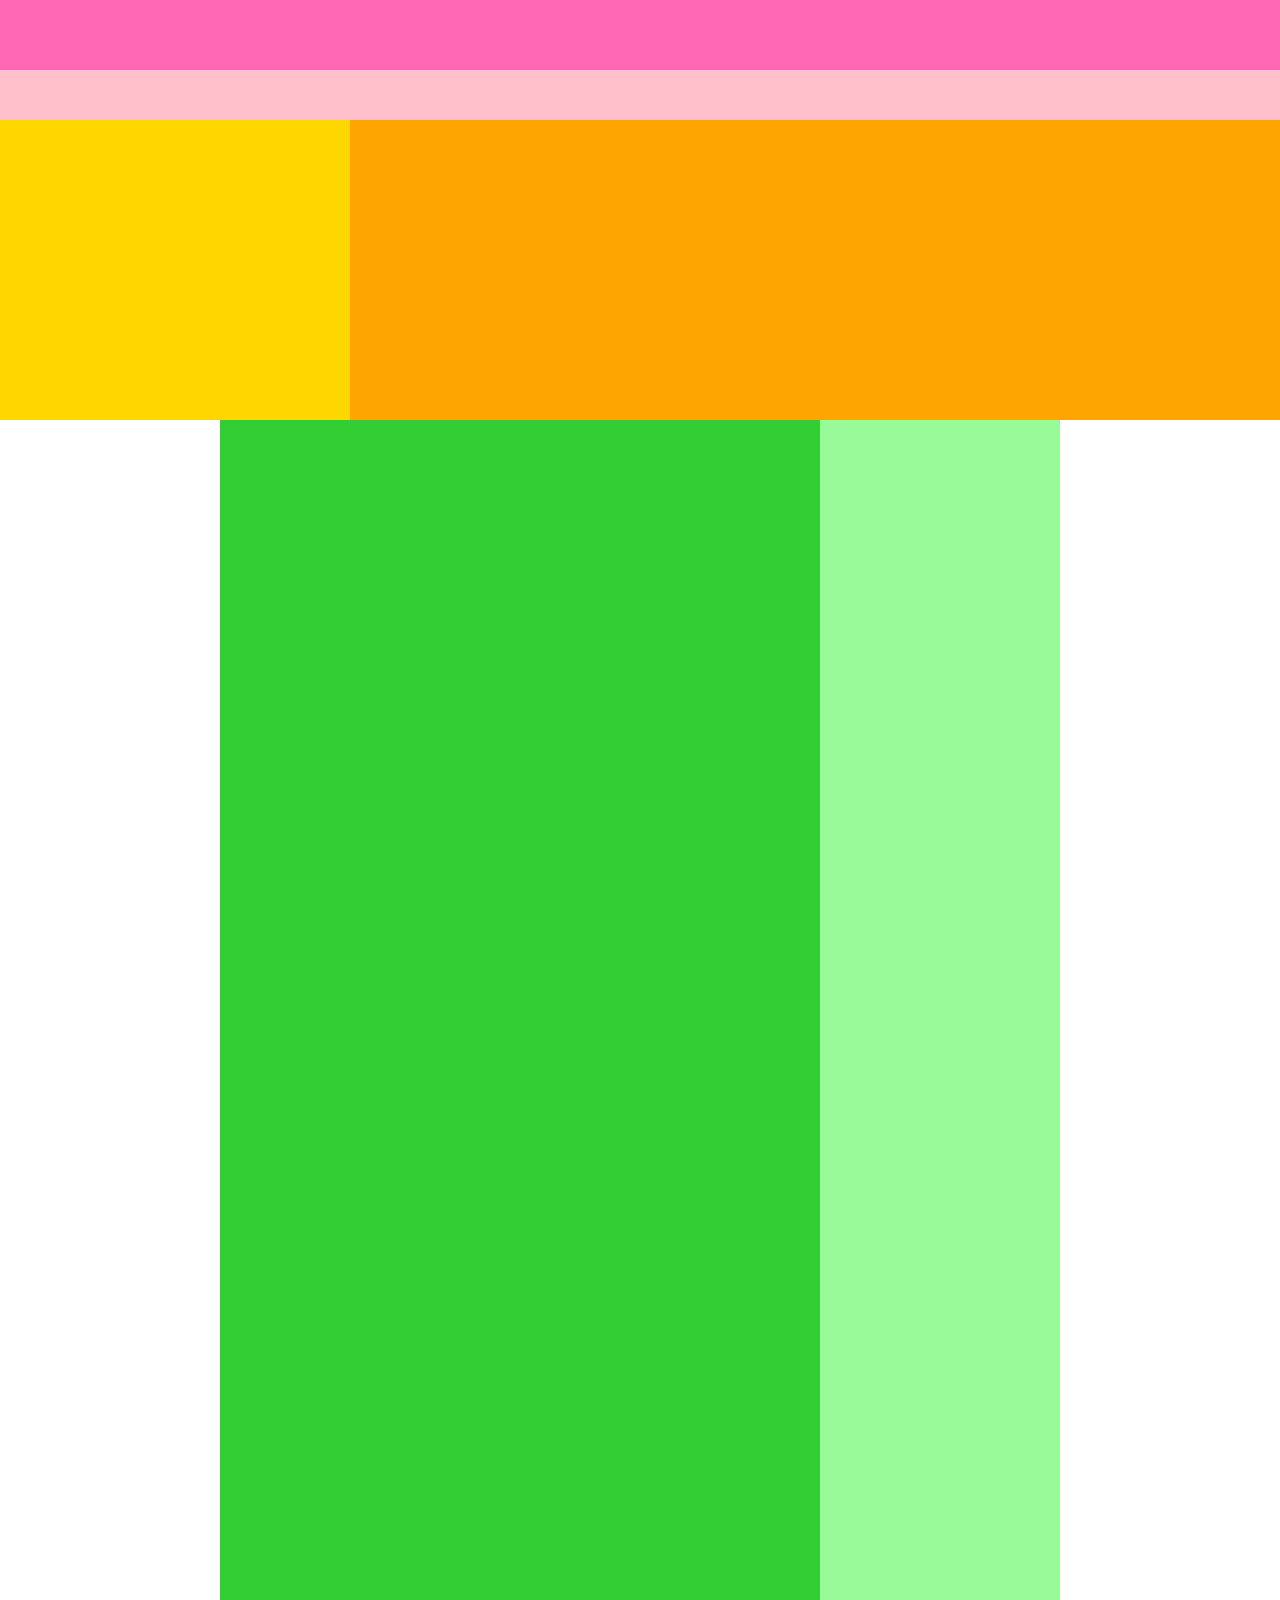
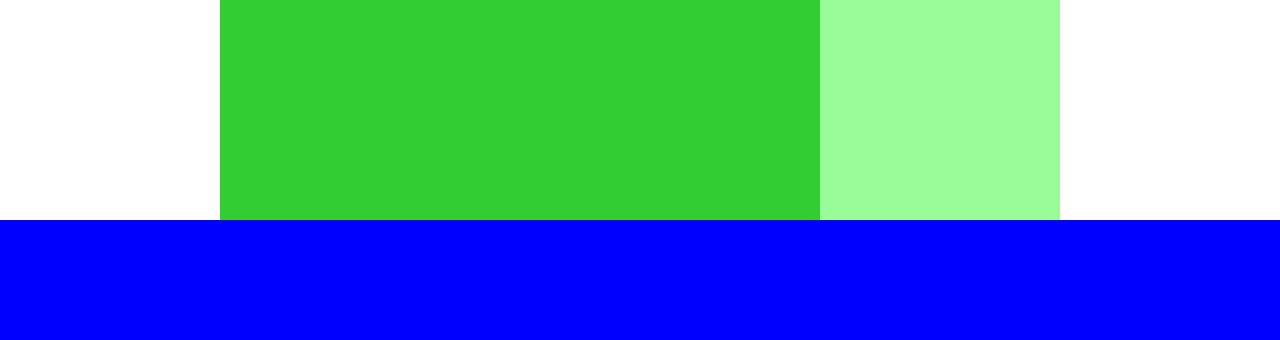
<file: 4章 /index.html>
<!DOCTYPE html>
<html lang="ja">
<head>
  <meta charset="UTF-8">
  <link rel="stylesheet" href="style.css" />
  <title>CARAVAN</title>
</head>
<body>
  <div class="header">
    <div class="header-top"></div>
    <div class="header-bottom"></div>

  </div>
  
  <div class="main-visual">
    <div class="main-visual-content"></div>

  </div>

  <div class="main">
    <div class="blog"></div>
    <div class="sidebar"></div>
    
  </div>

  <div class="footer"></div>

</body>
</html>
</file>
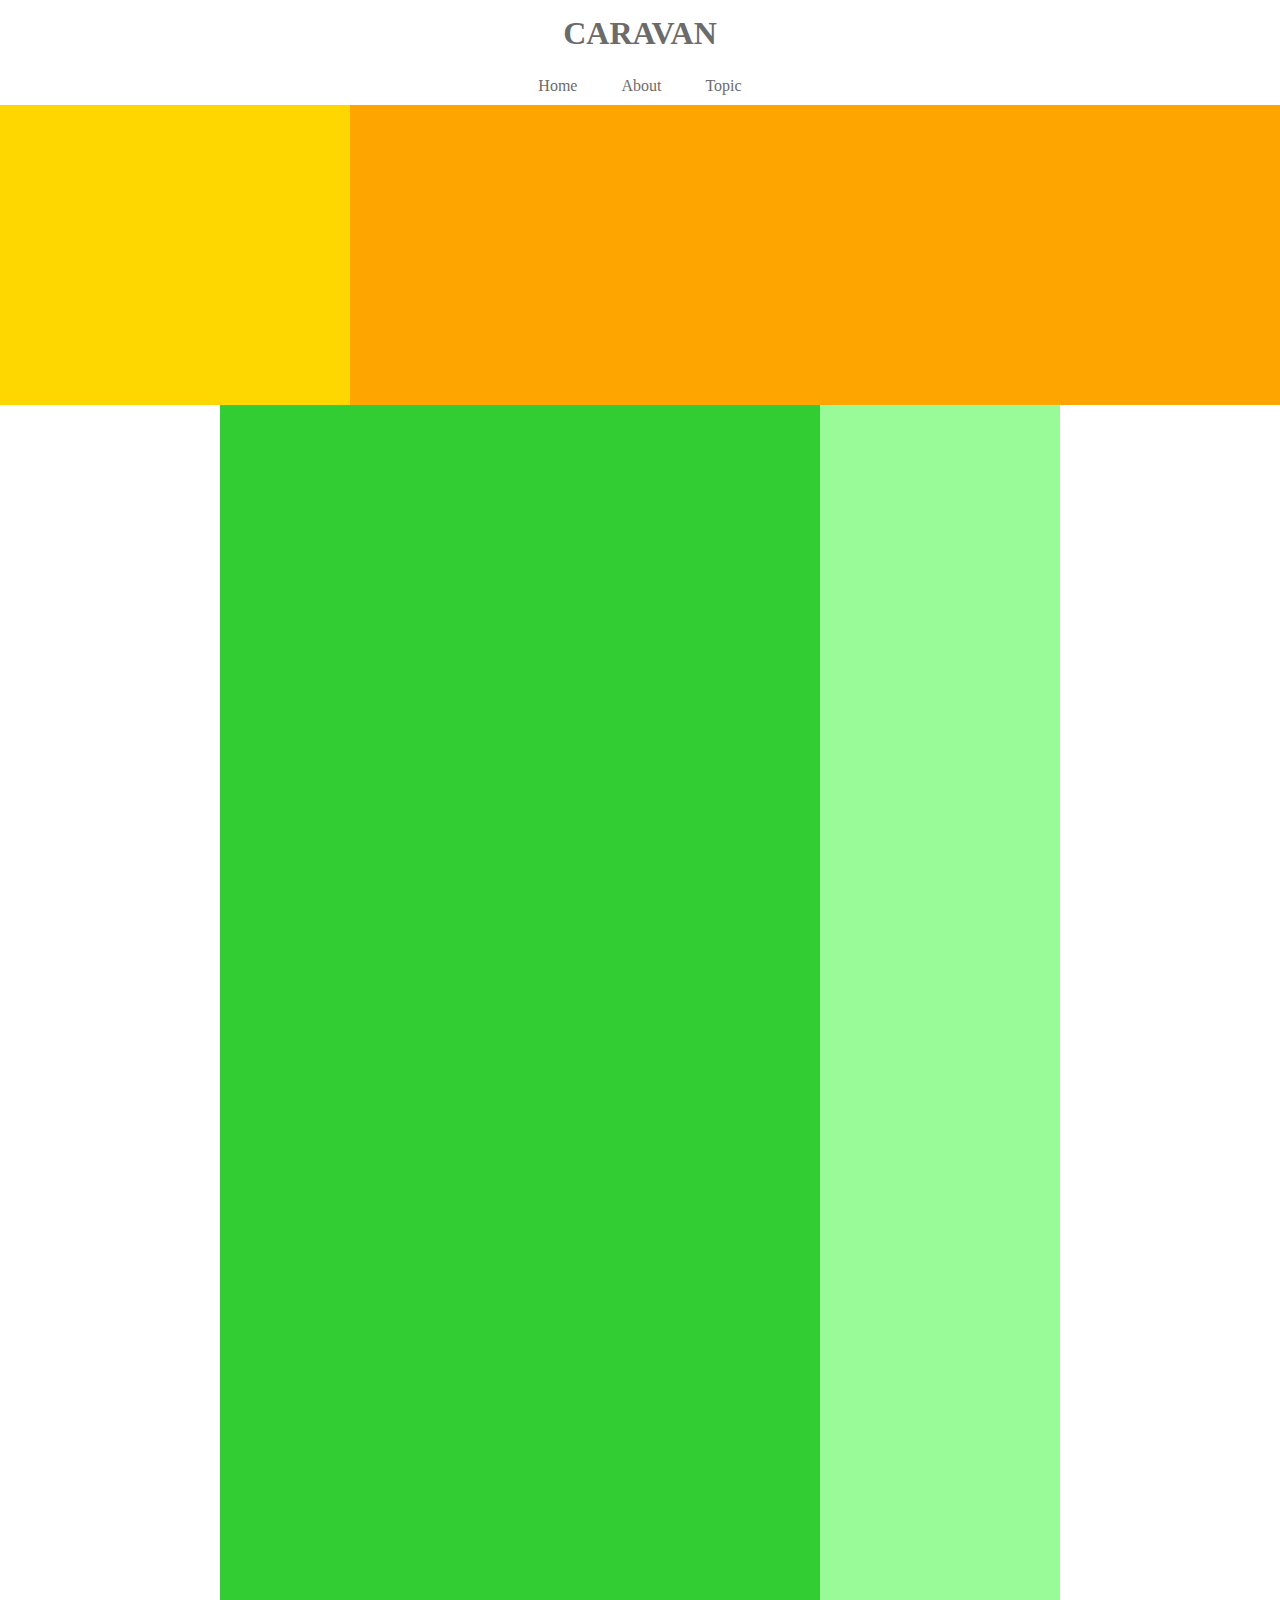
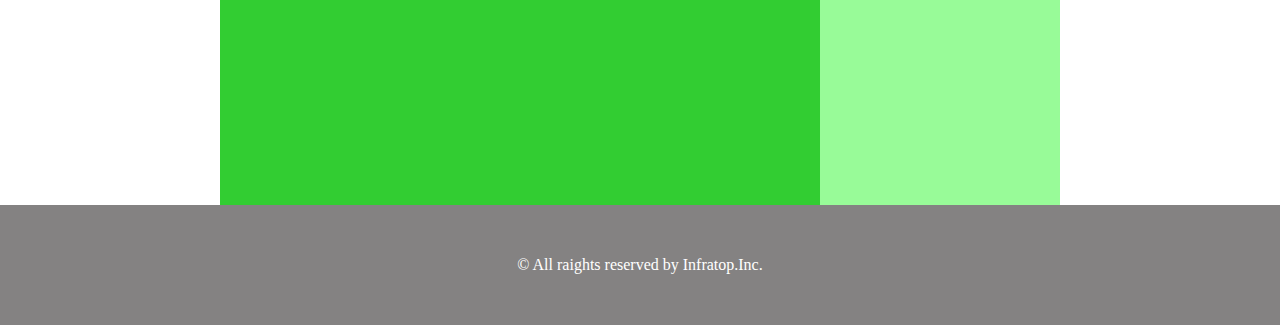
<file: 5章/index.html>
<!DOCTYPE html>
<html lang="ja">
<head>
  <meta charset="UTF-8">
  <link rel="stylesheet" href="style.css" />
  <title>CARAVAN</title>
</head>
<body>
  
  <header>
    <h1 class="heading">
      <a href="index.html">
      CARAVAN
      </a>
    </h1>

  </header>

  <nav>
    <ul class="nav-list">
      <li class="nav-list-item">
        <a href="index.html">Home</a>
      </li>
      <li class="nav-list-item">About</li>
      <li class="nav-list-item">Topic</li>

    </ul>
   </nav>

  <div class="main-visual">
    <div class="main-visual-content"></div>

  </div>

  <div class="main">
    <div class="blog"></div>
    <div class="sidebar"></div>
    
  </div>

  <footer>
    <p class="footer-text">© All raights reserved by Infratop.Inc.</p>
  </footer>
</body>
</html>
</file>
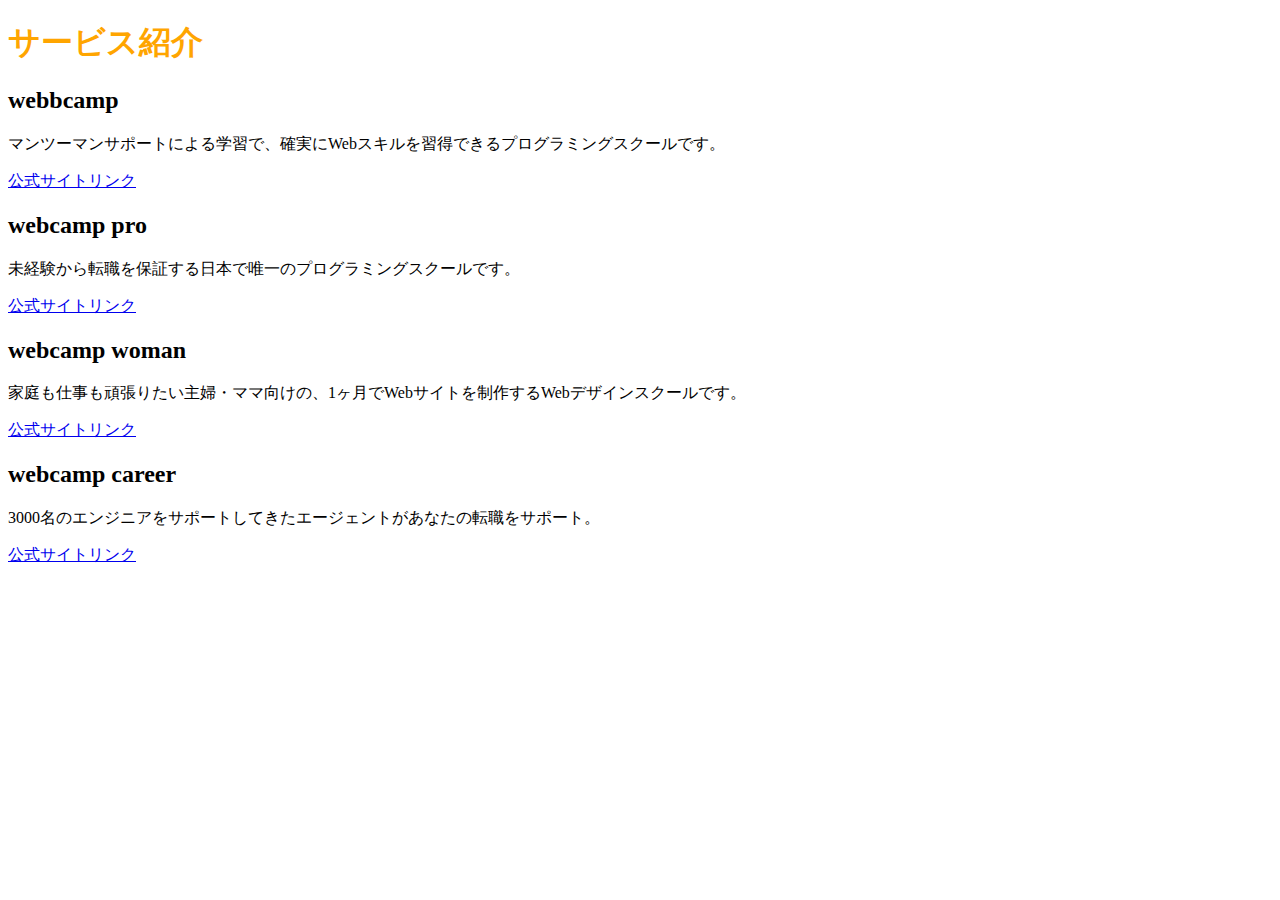
<file: 2章/stylesheet.html>
<!DOCTYPE HTML>
<html lang="ja">
  <head>
    <meta charset="UTF-8" />
    <title>DMMWEBCAMP</title>

    <link rel="stylesheet" href="style.css" />
  </head>

  <body>
  
  <h1>サービス紹介</h1>
  <h2>webbcamp</h2>
  <p>マンツーマンサポートによる学習で、確実にWebスキルを習得できるプログラミングスクールです。</p>
  <a href="https://web-camp.io/">公式サイトリンク</a>

  <h2>webcamp pro</h2>
  <p>未経験から転職を保証する日本で唯一のプログラミングスクールです。</p>
  <a href="https://web-camp.io/pro/">公式サイトリンク</a>

  <h2>webcamp woman</h2>
  <p>家庭も仕事も頑張りたい主婦・ママ向けの、1ヶ月でWebサイトを制作するWebデザインスクールです。</p>
  <a href="https://web-camp.io/skills/">公式サイトリンク</a>

  <h2>webcamp career</h2>
  <p>3000名のエンジニアをサポートしてきたエージェントがあなたの転職をサポート。</p>
  <a href="https://web-camp.io/commit/">公式サイトリンク</a>

  </body>
</html>
</file>
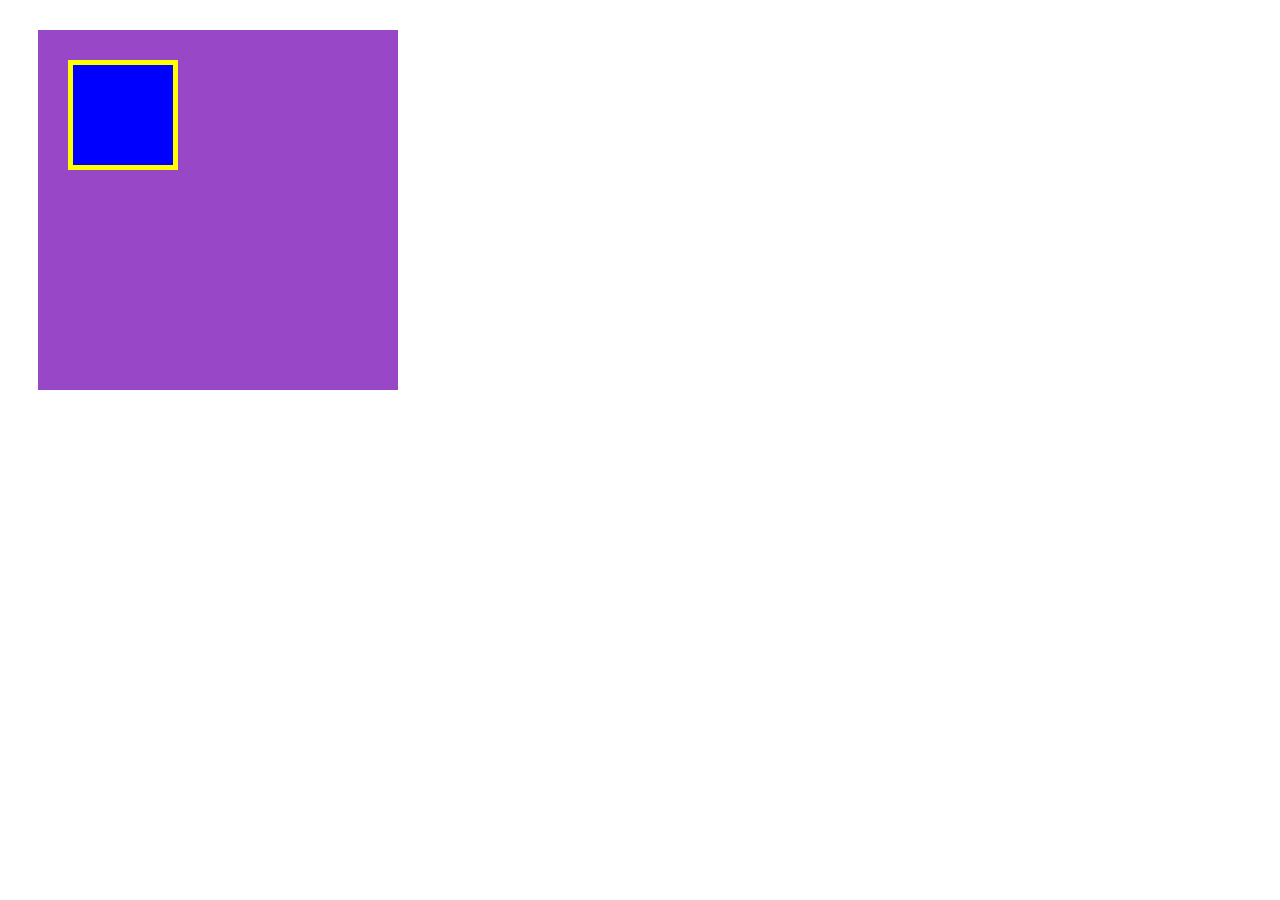
<file: 3章/box.html>
<!DOCTYPE html>
<html lang="ja">

<head>
  <meta charset="UTF-8">
  <link rel="stylesheet" href="box.css" />
  <title>BOX</title>
</head>

<body>
  <div class="box1">
    <div class="box2"></div>
</body>

</html>
</file>
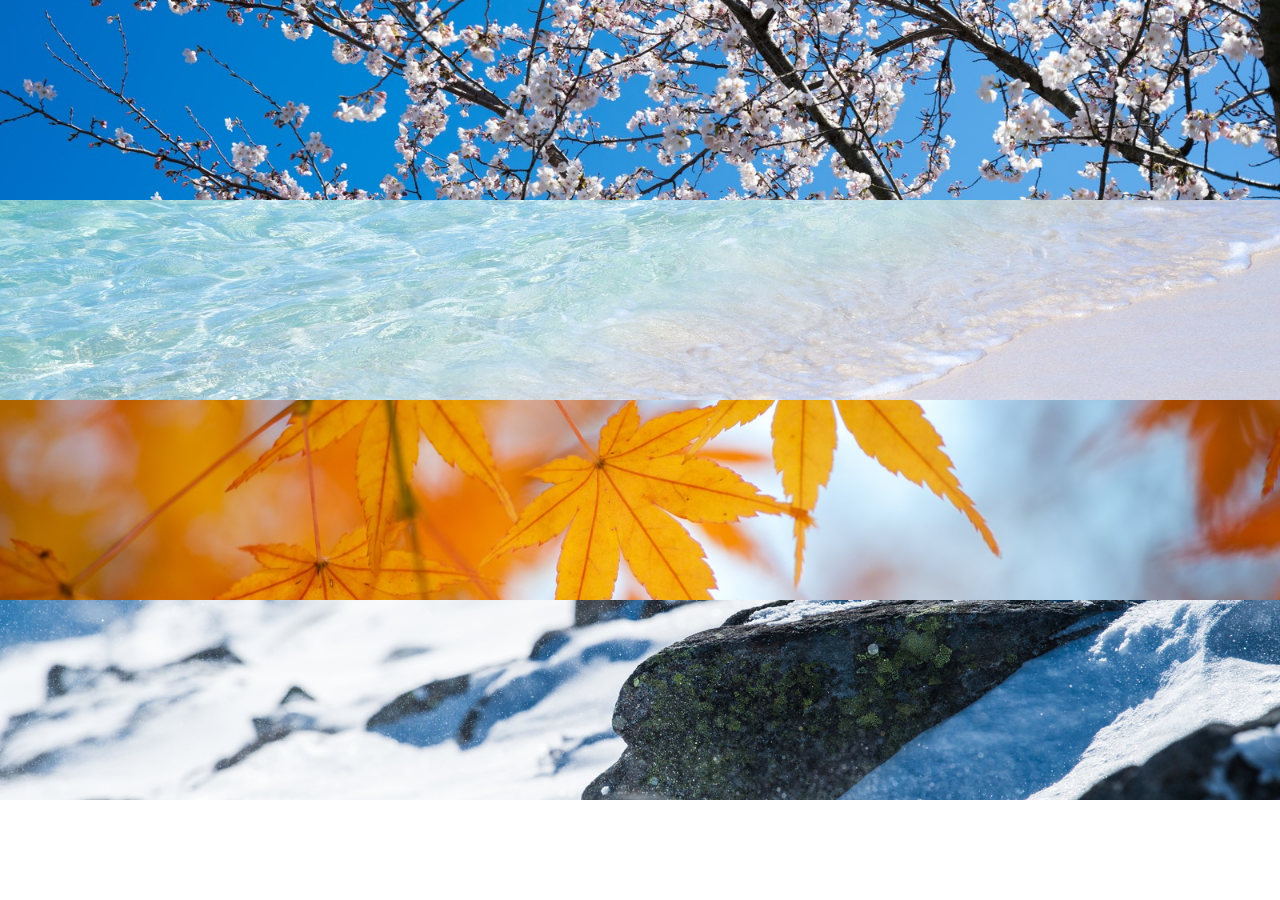
<file: 6章/1-6演習問題.html>
<!DOCTYPE html>
<html lang="ja">
<head>
  <meta charset="UTF-8">
  <link rel="stylesheet" href="1-6演習問題.css" />
  <title>1-6演習問題</title>
</head>
<body>
  <div class="box1"></div>
  <div class="box2"></div>
  <div class="box3"></div>
  <div class="box4"></div>
</body>
</html>
</file>
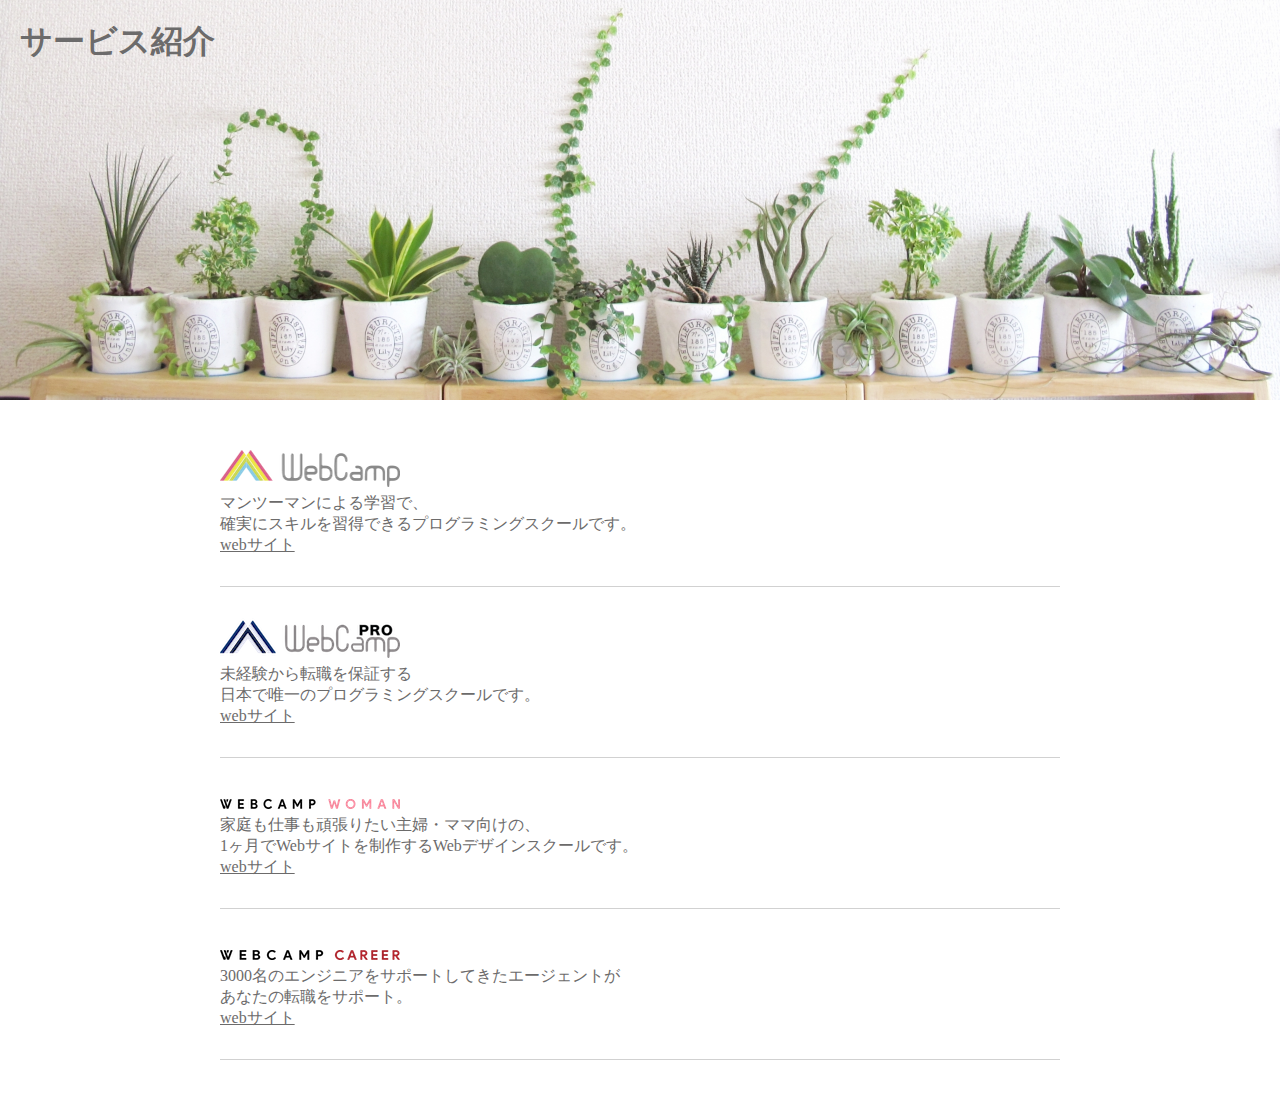
<file: 7章/1-7演習問題.html>
<!DOCTYPE html>
<html lang="ja">
<head>
  <meta charset="UTF-8">
  <link rel="stylesheet" href="1-7演習問題.css" />
  <title>1-7演習問題</title>
</head>
<body>
 <section class="main-visual">
   <h1 class="headline">サービス紹介</h1>
 </section>

 <main>
   <section class="service1">
     <h2>
       <img src="img/wc-logo.png" alt="ロゴ">
     </h2>
     <p>マンツーマンによる学習で、
       <br>
       確実にスキルを習得できるプログラミングスクールです。
     </p>
     <a href="https://web-camp.io/">webサイト</a>
   </section>

   <section class="service2">
    <h2>
      <img src="img/wcp-logo.png" alt="ロゴ">
    </h2>
    <p>未経験から転職を保証する
      <br>
      日本で唯一のプログラミングスクールです。
    </p>
    <a href="http://web-camp.io/pro/">webサイト</a>
  </section>

  <section class="service3">
    <h2>
      <img src="img/wcw-logo.png" alt="ロゴ">
    </h2>
    <p>家庭も仕事も頑張りたい主婦・ママ向けの、
      <br>
      1ヶ月でWebサイトを制作するWebデザインスクールです。
    </p>
    <a href="http://web-camp.io/woman/">webサイト</a>
  </section>

  <section class="service4">
    <h2>
      <img src="img/wcc-logo.png" alt="ロゴ">
    </h2>
    <p>3000名のエンジニアをサポートしてきたエージェントが
      <br>
      あなたの転職をサポート。
    </p>
    <a href="http://web-camp.io/career">webサイト</a>
  </section>

 </main>
  
</body>
</html>
</file>
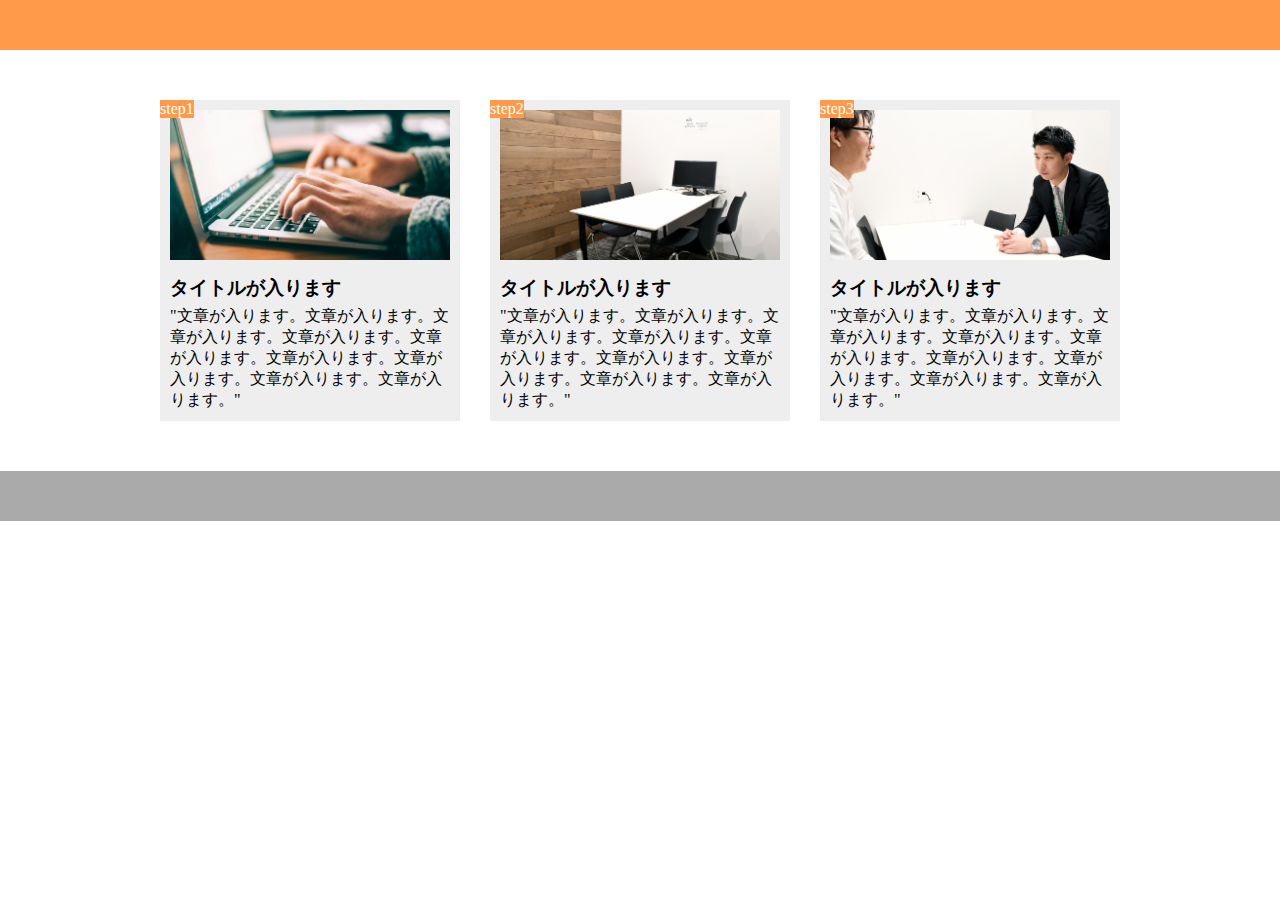
<file: 9章/演習問題1-9.html>
<!DOCTYPE html>
<html lang="ja">
<head>
  <meta charset="UTF-8">
  <link rel="stylesheet" href="演習問題1-9.css">
  <title>演習問題1-9</title>
</head>
<body>
  <header></header>
<main>
  <div class="step-box">
    <div class="step-img1"></div>
    <span class="step-num">step1</span>
    <h3 class="title">タイトルが入ります</h3>
    <p class="text">
      "文章が入ります。文章が入ります。文章が入ります。文章が入ります。文章が入ります。文章が入ります。文章が入ります。文章が入ります。文章が入ります。"
    </p>
  </div>

  <div class="step-box">
    <div class="step-img2"></div>
    <span class="step-num">step2</span>
    <h3 class="title">タイトルが入ります</h3>
    <p class="text">
      "文章が入ります。文章が入ります。文章が入ります。文章が入ります。文章が入ります。文章が入ります。文章が入ります。文章が入ります。文章が入ります。"
    </p>
  </div>

  <div class="step-box">
    <div class="step-img3"></div>
    <span class="step-num">step3</span>
    <h3 class="title">タイトルが入ります</h3>
    <p class="text">
      "文章が入ります。文章が入ります。文章が入ります。文章が入ります。文章が入ります。文章が入ります。文章が入ります。文章が入ります。文章が入ります。"
    </p>
  </div>

</main>
<footer></footer>
</body>
</html>
</file>
<file: 4章 /style.css>
* {
  margin: 0;
  padding: 0;
  box-sizing: border-box;
}

.header{
  width: 100%;
  height: 120px;
  background-color: red;
}

.header-top{
  width: 100%;
  height: 70px;
  background-color: hotpink;
}

.header-bottom{
  width: 100%;
  height: 50PX;
  background-color: pink;
}

.main-visual{
  width: 100%;
  height: 300px;
  background-color: orange;
}

.main-visual-content{
  width: 350px;
  height: 300px;
  background-color: gold;
}

.main{
  width: 100%;
  display: flex;
  justify-content: center;
  margin: 0 auto;
}

.blog{
  width: 600px;
  height: 1400px;
  background-color: limegreen;
}

.sidebar{
  width: 240px;
  height: 1400px;
  background-color: palegreen;
}

.footer{
  width: 100%;
  height: 120px;
  background-color: blue;
}
</file>
<file: 5章/style.css>
* {
  margin: 0;
  padding: 0;
  box-sizing: border-box;
  color: #6c6b6b;
}

a{
  text-decoration: none;
}

header {
  width: 90%;
  padding: 15px 0;
  margin: 0 auto;
  text-align: center;
}

header.heading {
  font-size: 32px;
}

.nav-list {
  text-align: center;
  padding: 10px 0;
  margin: 0 auto;
}

.nav-list-item {
  list-style: none;
  display: inline-block;
  margin: 0 20px;
}

.main-visual {
  width: 100%;
  height: 300px;
  background-color: orange;
}

.main-visual-content {
  width: 350px;
  height: 300px;
  background-color: gold;
}

.main {
  width: 100%;
  display: flex;
  justify-content: center;
  margin: 0 auto;
}

.blog {
  width: 600px;
  height: 1400px;
  background-color: limegreen;
}

.sidebar {
  width: 240px;
  height: 1400px;
  background-color: palegreen;
}

footer {
  width: 100%;
  height: 120px;
  text-align: center;
  line-height: 120px;
  background-color: #848282;
}

.footer-text{
  color: #fff;
}
</file>
<file: 2章/style.css>
h1 {
  color: orange;
}
</file>
<file: 3章/box.css>
.box1{width:300px;height:300px;
background-color: #9847c7;
margin: 30px;padding: 30px;}
.box2{width: 100px;height: 100px;
background-color: blue;
border: 5px solid yellow;}
</file>
<file: 6章/1-6演習問題.css>
* {
  margin: 0;
  padding: 0;
  box-sizing: border-box;
  color: #6c6b6b;
}

.box1 {
  height: 200px;
  background-image: url(img/box1.jpg);
  background-size: cover;
  background-position: center;
}

.box2 {
  height: 200px;
  background-image: url(img/box2.jpg);
  background-size: cover;
  background-position: center;
}

.box3 {
  height: 200px;
  background-image: url(img/box3.jpg);
  background-size: cover;
  background-position: center;
}

.box4 {
  height: 200px;
  background-image: url(img/box4.jpg);
  background-size: cover;
  background-position: center;
}
</file>
<file: 7章/1-7演習問題.css>
* {
  margin: 0;
  padding: 0;
  box-sizing: border-box;
  color: #6c6b6b;
}

.main-visual {
  width: 100%;
  height: 400px;
  background-image: url(img/mv.jpg);
  background-size: cover;
  background-position: bottom;
}

.headline {
  padding: 20px;
}

main {
  width: 840px;
  margin: 50px auto;
}

.service1 {
  margin-bottom: 30px;
  border-bottom: 1px solid #d1d1d1;
  padding-bottom: 30px;
}

.service2 {
  margin-bottom: 30px;
  border-bottom: 1px solid #d1d1d1;
  padding-bottom: 30px;
}

.service3 {
  margin-bottom: 30px;
  border-bottom: 1px solid #d1d1d1;
  padding-bottom: 30px;
}

.service4 {
  margin-bottom: 30px;
  border-bottom: 1px solid #d1d1d1;
  padding-bottom: 30px;
}
</file>
<file: 9章/演習問題1-9.css>
* {
  box-sizing: border-box;
  margin: 0;
  padding: 0;
}

header {
  height: 50px;
  background-color: #ff9a4b;
}

main {
  width: 960px;
  margin: 50px auto;
  display: flex;
}

.step-box {
  width: 300px;
  margin-right: 30px;
  padding: 10px;
  position: relative;
  background-color: #eee;
}

.step-box:last-child {
  margin-right: 0;
}

.step-img1 {
  height: 150px;
  background-image: url(img/flow01.png);
  background-position: bottom;
  background-size: cover;
}

.step-img2 {
  height: 150px;
  background-image: url(img/flow02.png);
  background-position: bottom;
  background-size: cover;
}

.step-img3 {
  height: 150px;
  background-image: url(img/flow03.png);
  background-position: bottom;
  background-size: cover;
}

.step-num {
  position: absolute;
  top: 0;
  left: 0;
  background-color: #ff9a4b;
  color: #fff;
}

.title {
  margin: 15px 0 5px;
}

footer {
  height: 50px;
  background-color: #aaa;
}
</file>
